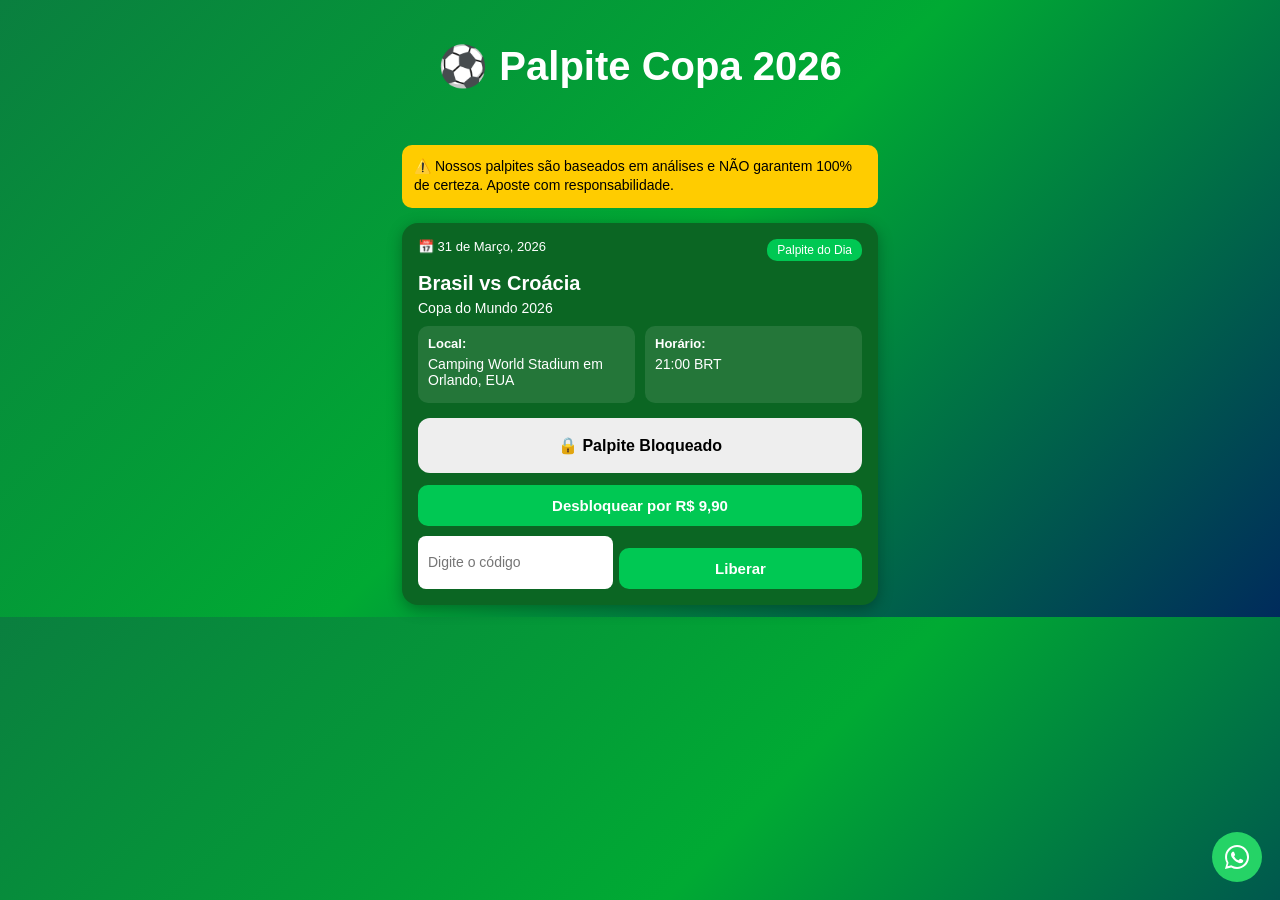
<file: index.html>
<!DOCTYPE html>
<html lang="pt-BR">
<head>
  <meta charset="UTF-8">
  <title>Palpite 2026</title>
  <link rel="stylesheet" href="style.css">
  <meta name="viewport" content="width=device-width, initial-scale=1.0">
</head>
<body>

<header>
  <h1>⚽ Palpite Copa 2026</h1>
</header>

<div class="container">

  <div class="alerta">
    ⚠️ Nossos palpites são baseados em análises e NÃO garantem 100% de certeza.
    Aposte com responsabilidade.
  </div>

  <div class="card">
    <div class="topo">
      <span>📅 31 de Março, 2026</span>
      <span class="badge">Palpite do Dia</span>
    </div>

    <h2>Brasil vs Croácia</h2>
    <p>Copa do Mundo 2026</p>

    <div class="info">
      <div>
        <strong>Local:</strong>
        <p>Camping World Stadium em Orlando, EUA</p>
      </div>
      <div>
        <strong>Horário:</strong>
        <p>21:00 BRT</p>
      </div>
    </div>

    <div class="palpite" id="palpiteBox">
      🔒 Palpite Bloqueado
    </div>

    <button onclick="irCheckout()">Desbloquear por R$ 9,90</button>

    <p></p>

    <div class="codigo">
      <input type="text" id="codigo" placeholder="Digite o código">
      <button onclick="liberar()">Liberar</button>
    </div>

  </div>
</div>


<script src="script.js"></script>

<!-- Botão WhatsApp FORA do card -->
<a href="https://wa.me/5511934440141?text=Já%20paguei%20preciso%20do%20código" 
   class="whatsapp-float" target="_blank">

  <svg viewBox="0 0 24 24">
    <path fill="white" d="M20.52 3.48A11.8 11.8 0 0012.05 0C5.4 0 .05 5.35.05 12c0 2.12.55 4.18 1.6 6L0 24l6.2-1.62A11.95 11.95 0 0012.05 24c6.65 0 12-5.35 12-12 0-3.2-1.25-6.2-3.53-8.52zM12.05 22c-1.9 0-3.76-.5-5.4-1.44l-.39-.23-3.68.96.98-3.58-.25-.37A9.94 9.94 0 012.05 12c0-5.52 4.48-10 10-10 2.67 0 5.18 1.04 7.07 2.93A9.93 9.93 0 0122.05 12c0 5.52-4.48 10-10 10zm5.47-7.28c-.3-.15-1.77-.87-2.05-.97-.27-.1-.47-.15-.67.15-.2.3-.77.97-.95 1.17-.17.2-.35.22-.65.07-.3-.15-1.25-.46-2.38-1.48-.88-.78-1.47-1.75-1.64-2.05-.17-.3-.02-.46.13-.6.13-.13.3-.35.45-.52.15-.17.2-.3.3-.5.1-.2.05-.37-.02-.52-.07-.15-.67-1.6-.92-2.2-.24-.57-.48-.5-.67-.51h-.57c-.2 0-.52.07-.8.37-.27.3-1.05 1.03-1.05 2.52 0 1.5 1.08 2.94 1.23 3.14.15.2 2.12 3.23 5.14 4.52.72.31 1.28.5 1.72.64.72.23 1.37.2 1.88.12.57-.08 1.77-.72 2.02-1.42.25-.7.25-1.3.17-1.42-.07-.12-.27-.2-.57-.35z"/>
  </svg>

</a>
</body>
</html>
</file>
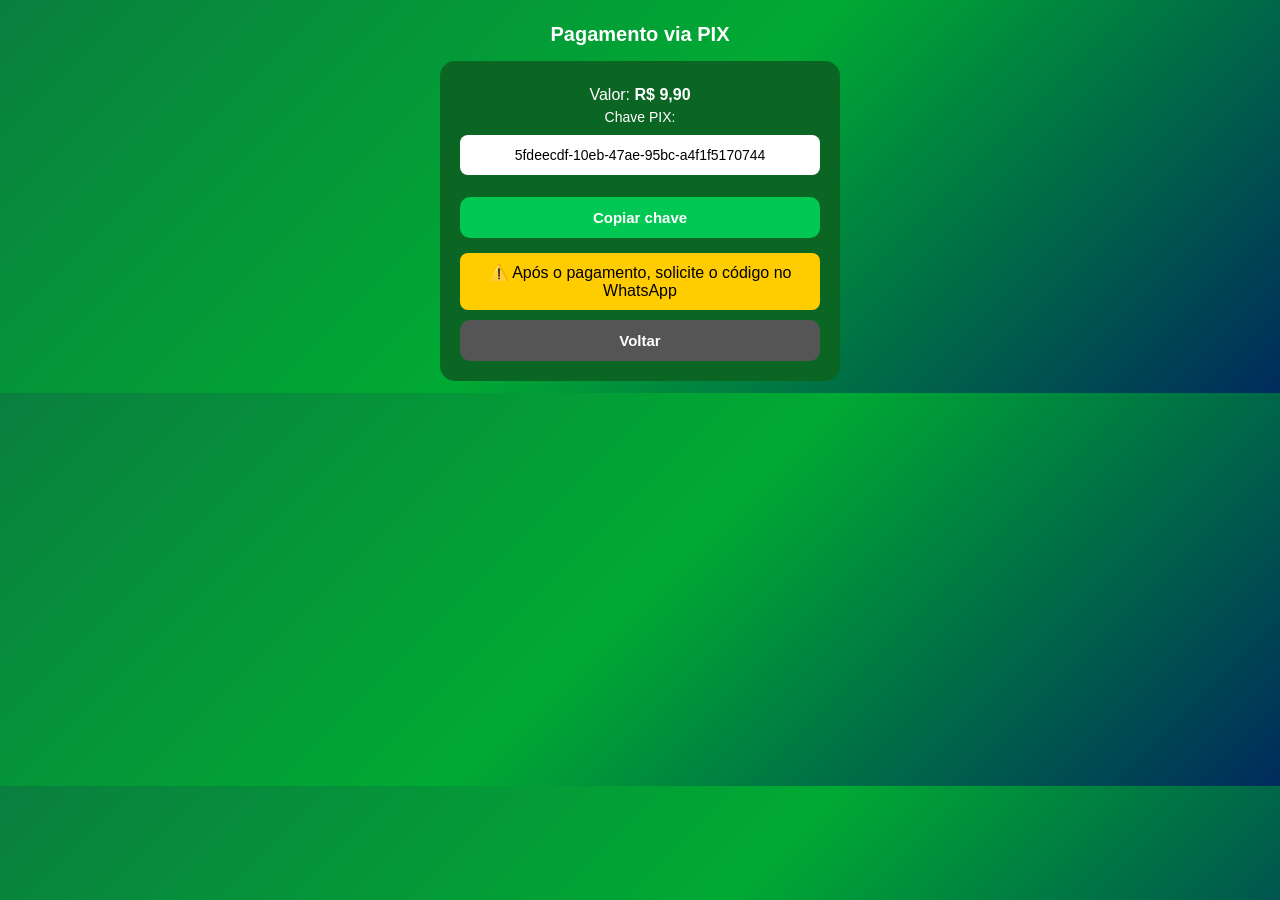
<file: checkout.html>
<!DOCTYPE html>
<html lang="pt-BR">
<head>
  <meta charset="UTF-8">
  <title>Pagamento</title>
  <link rel="stylesheet" href="style.css">
  <meta name="viewport" content="width=device-width, initial-scale=1.0">
</head>
<body>

<div class="container">

  <h2 style="text-align:center; margin-bottom:15px;">
    Pagamento via PIX
  </h2>

  <div class="pix-box">

    <p style="font-size:16px;">
      Valor: <strong>R$ 9,90</strong>
    </p>

    <p>Chave PIX:</p>

    <div class="pix-chave">
      5fdeecdf-10eb-47ae-95bc-a4f1f5170744
    </div>

    <button onclick="copiarPix()">Copiar chave</button>

    <div class="codigo-gerado" style="margin-top:15px;">
      ⚠️ Após o pagamento, solicite o código no WhatsApp
    </div>

    <a href="index.html">
      <button style="background:#555; margin-top:10px;">
        Voltar
      </button>
    </a>

  </div>

</div>

<script>
function copiarPix() {
  navigator.clipboard.writeText("5fdeecdf-10eb-47ae-95bc-a4f1f5170744");
  alert("Chave PIX copiada!");
}
</script>

</body>
</html>
</file>
<file: style.css>
/* RESET IMPORTANTE (corrige bugs mobile) */
* {
  box-sizing: border-box;
}

body {
  font-family: Arial, sans-serif;
  margin: 0;
  background: linear-gradient(135deg, #0a7f3f, #0a3, #002b5c);
  color: white;
  overflow-x: hidden;
}

/* HEADER */
header {
  text-align: center;
  padding: 16px;
  font-size: 20px;
  font-weight: bold;
}

/* CONTAINER */
.container {
  width: 100%;
  max-width: 500px;
  margin: auto;
  padding: 12px;
}

/* ALERTA */
.alerta {
  background: #ffcc00;
  color: black;
  padding: 12px;
  border-radius: 10px;
  font-size: 14px;
  margin-bottom: 15px;
  line-height: 1.4;
}

/* CARD */
.card {
  background: #0b6623;
  padding: 16px;
  border-radius: 16px;
  box-shadow: 0 4px 15px rgba(0,0,0,0.3);
  width: 100%;
}

/* TOPO */
.topo {
  display: flex;
  justify-content: space-between;
  font-size: 13px;
  gap: 5px;
}

/* BADGE */
.badge {
  background: #00c853;
  padding: 4px 10px;
  border-radius: 10px;
  font-size: 12px;
  white-space: nowrap;
}

/* TITULO */
h2 {
  font-size: 20px;
  margin: 10px 0 5px;
  line-height: 1.2;
}

/* PARÁGRAFOS */
p {
  margin: 5px 0;
  font-size: 14px;
}

/* INFO */
.info {
  display: flex;
  gap: 10px;
  margin-top: 10px;
}

.info div {
  flex: 1;
  background: rgba(255,255,255,0.1);
  padding: 10px;
  border-radius: 10px;
  font-size: 13px;
}

/* PALPITE */
.palpite {
  background: #eee;
  color: black;
  padding: 18px;
  border-radius: 12px;
  margin-top: 15px;
  text-align: center;
  font-weight: bold;
  font-size: 16px;
}

/* BOTÃO */
button {
  width: 100%;
  padding: 12px;
  margin-top: 12px;
  border: none;
  border-radius: 10px;
  background: #00c853;
  color: white;
  font-size: 15px;
  font-weight: bold;
  cursor: pointer;
}

/* INPUT */
.codigo {
  display: flex;
  gap: 6px;
  margin-top: 10px;
}

.codigo input {
  flex: 1;
  padding: 10px;
  border-radius: 8px;
  border: none;
  font-size: 14px;
}

/* PIX */
.pix-box {
  background: #0b6623;
  padding: 20px;
  border-radius: 15px;
  text-align: center;
  width: 100%;
  max-width: 400px;
  margin: auto;
}

.pix-chave {
  background: white;
  color: black;
  padding: 12px;
  margin: 10px 0;
  border-radius: 8px;
  font-size: 14px;
  word-break: break-all;
}

.codigo-gerado {
  font-size: 16px;
  background: #ffcc00;
  color: black;
  padding: 10px;
  border-radius: 8px;
}

/* WHATSAPP */
.whatsapp-float {
  position: fixed;
  bottom: 18px;
  right: 18px;
  width: 50px;
  height: 50px;
  background: #25D366;
  border-radius: 50%;
  display: flex;
  align-items: center;
  justify-content: center;
  animation: pulse 1.5s infinite;
  z-index: 999;
}

.whatsapp-float svg {
  width: 24px;
  height: 24px;
  display: block;
}

/* ANIMAÇÃO */
@keyframes pulse {
  0% {
    transform: scale(1);
    box-shadow: 0 0 0 0 rgba(37,211,102, 0.7);
  }
  70% {
    transform: scale(1.08);
    box-shadow: 0 0 0 10px rgba(37,211,102, 0);
  }
  100% {
    transform: scale(1);
  }
}

/* 📱 MOBILE PERFEITO */
@media (max-width: 480px) {

  header {
    font-size: 18px;
    padding: 14px;
  }

  h2 {
    font-size: 18px;
  }

  .container {
    padding: 10px;
  }

  .card {
    padding: 14px;
  }

  .info {
    flex-direction: column;
  }

  .codigo {
    flex-direction: column;
  }

  .codigo button {
    width: 100%;
  }

  .palpite {
    font-size: 15px;
    padding: 15px;
  }

  button {
    font-size: 14px;
    padding: 11px;
  }

  .whatsapp-float {
    width: 46px;
    height: 46px;
    bottom: 15px;
    right: 15px;
  }

  .whatsapp-float svg {
    width: 22px;
    height: 22px;
  }
}
</file>
